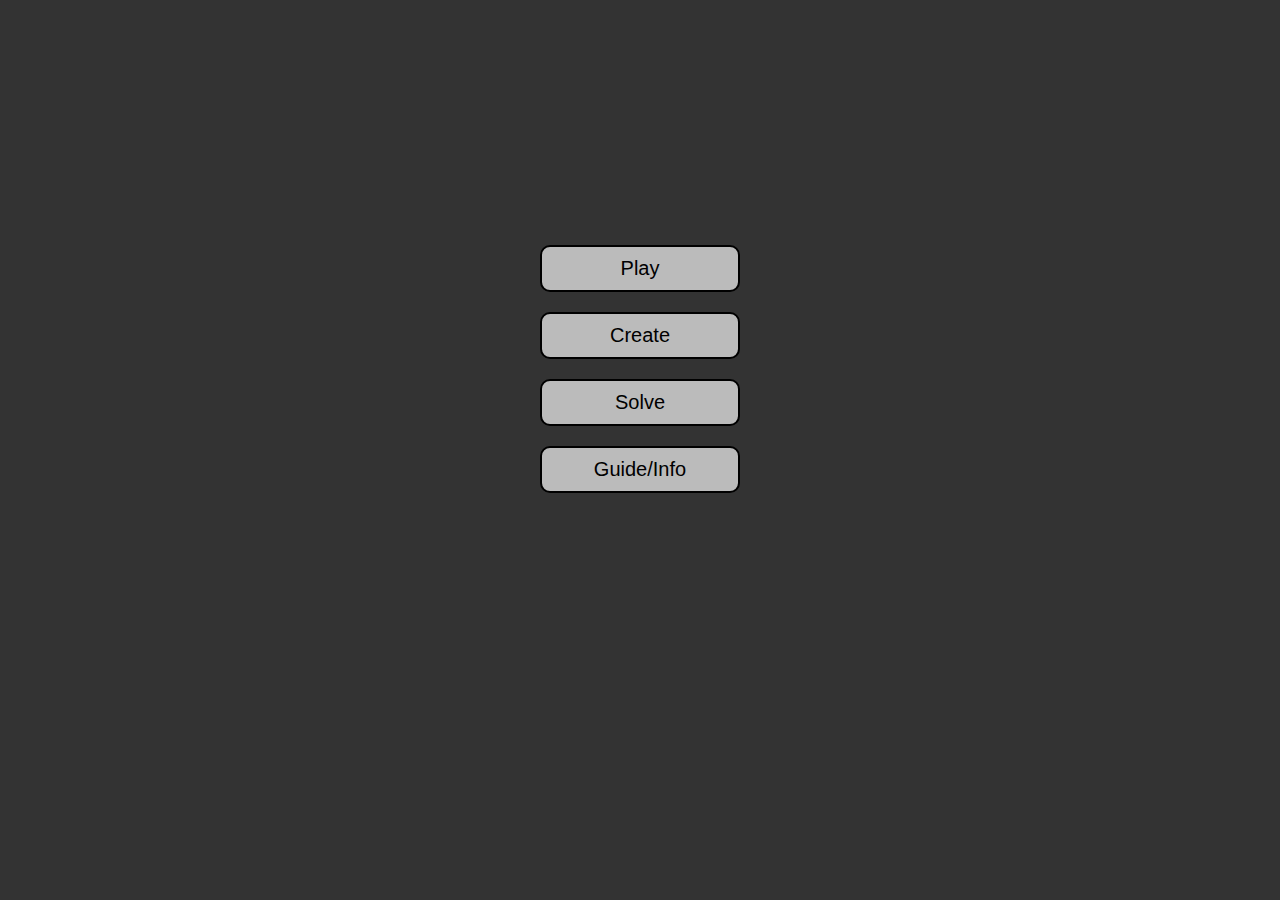
<file: index.html>
<!DOCTYPE HTML>
<html lang="en">



    <head>
        <script src="https://ajax.googleapis.com/ajax/libs/jquery/3.6.1/jquery.min.js"></script>
        <script src="src/voxelviewer.js" type="module"></script>
        <script src="src/documentManager.js"></script>
        <link rel="stylesheet" href="page/style.css" type="text/css">
        <meta name="viewport" content="width=device-width, user-scalable=no">
        <title>Picross</title>
    </head>

    <body>
        <canvas width="50" height="50" id="textRender" style="display:none"></canvas>
        <!-- Slicer -->
        <div id="slicer">
        </div>
        <!-- Action buttons -->
        <div class="option_buttons_holder" id="puzzle_viewer">
            <button class="option_button" onclick="showMenu('guide')">Help</button>
            <button class="option_button" onclick="showMenu('shortcuts')">Shortcuts</button>
            <button class="option_button" onclick="openGameMode('exit')"><u>E</u>xit</button>

            <div class="sandbox">
                <button class="option_button" onclick="action.copy()">Cop<u>y</u></button>
                <button class="option_button" onclick="action.paste()"><u>P</u>aste</button>
            </div>
            <div class="creator">
                <button class="option_button"
                        onclick="showMenu('metadata');$('#metadata_inputs').html(generateMetaInputs());"><u>F</u>inish
                    puzzle</button>
            </div>
            <div class="player">
                <button class="option_button" onclick="action.deleteZeroes()">Des<u>t</u>roy
                    zeroes</button>
            </div>
            <div class="solver">
                <button class="option_button" onclick="action.solve()">S<u>o</u>lve</button>
            </div>
        </div>
        <div id="error" class="message"></div>
        <div id="message" class="message"></div>
        <!-- Menus -->
        <div id="main_menu">
            <div class="menu_page" id="main" style="display:block">
                <button onclick="openGameMode('player');" tabindex="2">Play</button>
                <button onclick="openGameMode('creator');" tabindex="3">Create</button>
                <button onclick="openGameMode('solver');" tabindex="4">Solve</button>
                <button onclick="showMenu('guide')" tabindex="7">Guide/Info</button>
            </div>
            <div class="menu_page" id="puzzle_enteror">
                <button tabindex="1" class="menu_close" onclick="showMenu('main')">&times;</button>
                <div class="creator">
                    <label for="puzzle_data">Duplicate from text:</label><br>
                </div>
                <div class="solver player">
                    <label for="puzzle_data">Enter puzzle data:</label><br>
                </div>
                <input type="text" id="puzzle_data" placeholder="eJxzSizOTFYoKK..." tabindex="101"
                       oninput="setTimeout(action.set)">
                <!-- Difficulty enteror -->
                <div class="player">
                    <input type="range" step="1" value="4" max="10" min="0" size="20" id="puzzle_difficulty"
                           oninput="action.diffInput();">
                    <div>
                    Estimated time: <span id="estimated_puzzle_time"></span>
                    </div>
                </div>
                <!-- Axis size lists-->
                <div class="creator solver">
                    <br><br>
                    OR
                    <br><br>
                    <table style="display:inline-block">
                        <thead>
                            <tr>
                                <td><label for="puzzle_dimension">Dimensions: </label></td>
                                <td><input type="number" min="1" placeholder="3" max="10"
                                           oninput="updateAxisSizeList();" id="puzzle_dimension"
                                           tabindex="105">
                                </td>

                        </thead>
                        <tbody id="axis_size_list">
                        </tbody>
                    </table>
                    <br>
                    <br>
                </div>
                <button onclick="action.open();" tabindex="130">Start</button>
            </div>
            <div class="menu_page" id="guide">
                <button tabindex="1" class="menu_close" onclick="showMenu('main')">&times;</button>
                <iframe id="guide_iframe" data-src="guide/index.html"></iframe>
            </div>
            <div class="menu_page" id="settings">
                <button tabindex="1" class="menu_close" onclick="showMenu('main')">&times;</button>
            </div>
            <div class="menu_page" id="shortcuts">
                <button tabindex="1" class="menu_close" onclick="showMenu('none')">&times;</button>
                <div class="sandbox creator player">
                    <p>Underlined characters in the upper-right buttons are their shortcut</p>
                    <h3>Universal</h3>
                    Ctrl+click Destroy block
                    Shift+click Color block
                    WASD Control slicer
                    XYZ Set dimension
                    Escape key Close menu
                    E Exit
                </div>
                <div class="player">
                    <h3>Player</h3>
                    T Des<u>t</u>roy Zeroes
                </div>
                <div class="sandbox">
                    <h3>Sandbox</h3>
                    Y Cop<u>y</u>
                    P Paste
                </div>
                <div class="creator">
                    <h3>Creator</h3>
                    F Finish puzzle
                </div>
                <div class="solver">
                    <h3>Solver</h3>
                    0-9 Set hint's total
                    Shift+(1-9) Set hint's pieces
                    + Increase hint total
                    - Decrease hint total
                    [ Increase hint pieces
                    ] Decrease hint pieces
                    O S<u>o</u>lve
                </div>
            </div>
            <div class="menu_page" id="metadata">
                <button tabindex="1" class="menu_close" onclick="showMenu('none')">&times;</button>
                <span id="metadata_inputs">
                </span>
                <br>
                <button onclick="action.finish()">Copy puzzle</button>
            </div>
        </div>
        <canvas id="canvas"></canvas>
    </body>

</html>
</file>
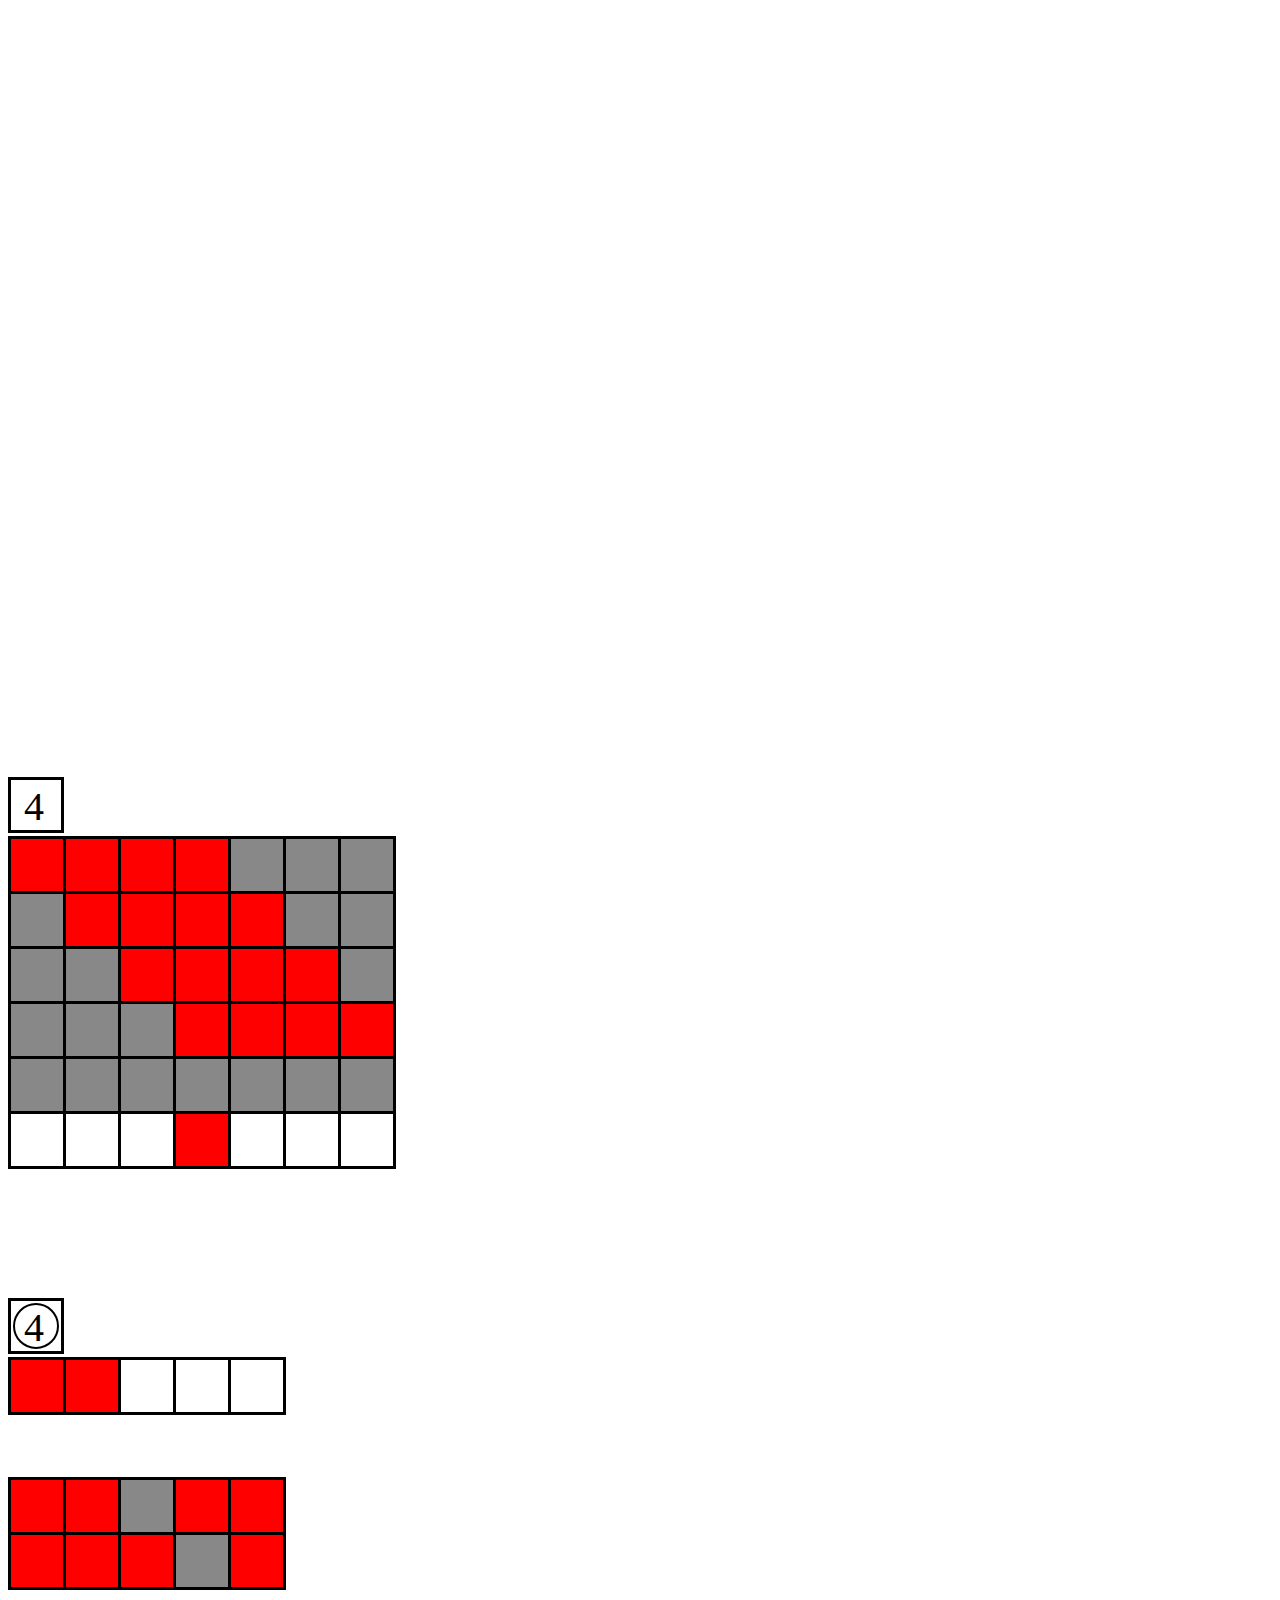
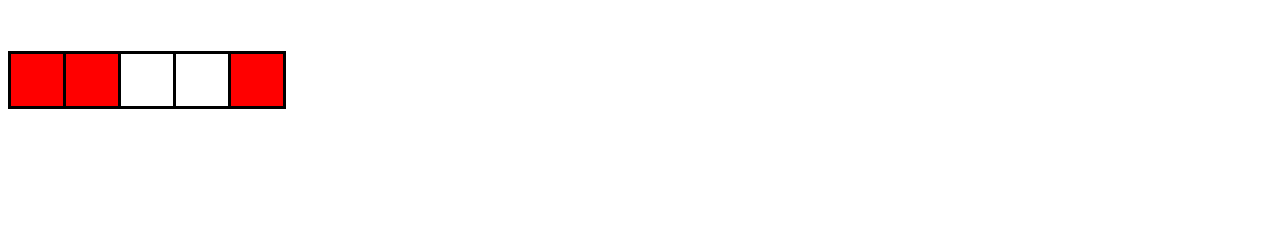
<file: guide/index.html>
<!DOCTYPE HTML>
<html>

    <head>
        <meta name="viewport" content="width=device-width">
        <title>Picross guide</title>
        <style>
        * {
            color:#fff;

        }

        </style>
    </head>

    <body>
        <h2>Info</h2>
        Github can be found at <a href="https://github.com/benjamin-cates/picross">github.com/benjamin-cates/picross</a>
        <h2>Concept</h2>
        Each puzzle is composed of a grid of blocks that are split up into rows. Some rows have hints that
        indicate
        information about the colored blocks in the row.

        The goal of the game is to start with a complete cube of blocks and carve it down to the hidden shape.

        <h2>Hints</h2>
        The hint is the symbol on the side of the cube. The number represents the total number of cubes that
        should
        be in the final shape. If there is no border around the cube, they are consecutive. A circle around the
        number indicates that there is a single gap. A square around the number indicates that there are two
        gaps in
        the array. If there is a number in the top right corner of the square, that indicates the total number
        of
        gaps.
        <h2>Vocabulary</h2>
        <ul>
            <li>Row - Row or a column of cells</li>
            <li>Hint - Symbol at the end of a row</li>
            <li>Colored - A cube that is part of the shape</li>
            <li>Broken - A cube that is not part of the shape</li>
            <li>Undetermined - Unknown if colored or broken, all cubes start this way</li>
            <li>Possibility - Possible situation for a row</li>
            <li>Guaranteed - A cell that is the same in all possibilities.</li>
            <li>Gap - Run of broken cells between colored or undetermined cells</li>
        </ul>
        <h2>Example guide</h2>
        In each table, the red squares represent colored blocks, empty squares represent broken blocks, and
        white
        squares represent unaltered blocks.
        <h2>Example 1</h2>
        Given this hint in a 7 cube long row, find all squares that can be determined using this hint.<br>
        <svg width="50" height="50" class="hintExample">
            <text x="23" y="40" text-anchor="middle" fill="black" class="hintExampleText">4</text>
        </svg>
        <table id="example1" class="cellListTable">
            <script>window.addEventListener("load", _ => document.getElementById("example1").innerHTML = generateRow(["xxxx   ", " xxxx  ", "  xxxx ", "   xxxx", "       ", "---x---"]))</script>
        </table>
        Each row represents a possibility and the final row is what can be determined about the shape.<br>

        <h2>Example 2</h2>
        <h4>Given</h4>
        <svg width="50" height="50" class="hintExample">
            <text x="23" y="40" text-anchor="middle" fill="black" class="hintExampleText">4</text>
            <circle cx="25" cy="25" r="22" stroke="#000" fill="#00000000" stroke-width="2"></circle>
        </svg>
        <table id="example2start" class="cellListTable">
            <script>window.addEventListener("load", _ => document.getElementById("example2start").innerHTML = generateRow(["xx---"]))</script>
        </table>
        <h4>Possibilites</h4>
        <table id="example2" class="cellListTable">
            <script>window.addEventListener("load", _ => document.getElementById("example2").innerHTML = generateRow(["xx xx", "xxx x"]))</script>
        </table>
        <h4>Solution</h4>
        <table id="example2poss" class="cellListTable">
            <script>window.addEventListener("load", _ => document.getElementById("example2poss").innerHTML = generateRow(["xx--x"]))</script>
        </table>
        5 total - 4 colored = 1 broken<br>
        In order to have a gap, the broken cell can not be on the two sides of the row. That means those are
        guaranteed colored. What we know about the original state of the row, the first two cells are colored
        in.
        That leaves the one broken cell in either the 3rd or 4th position; all other cells are colored.
        <style>
            .cellListTable {
                border-collapse: collapse;
            }

            .cellList>td {
                width: 50px;
                height: 50px;
                border: 0.2em solid #000;
            }

            .cellList>td.c {
                background: #FF0000;
            }

            .cellList>td.u {
                background: #FFF;
            }

            .cellList>td {
                background:#888;

            }

            .hintExampleText {
                font-size: 40px;
                font-family: Consolas;
                text-align: center;
                vertical-align: center;
            }

            .hintExample {
                border: 0.2em solid #000;
                background:#fff;
            }
            @font-face {
                font-family:"lato";
                src: url("../lib/lato.ttf") format("truetype");
                font-weight:normal;
                font-size:normal;
            }
            body {
                font-family:"lato";
                margin-top:5em;
                margin-bottom:5em;
            }
            body::-webkit-scrollbar {
                width: 25px;
            }
            body::-webkit-scrollbar-thumb {
                background-color: #ffffff55;
                background-clip:padding-box;
                border:8px solid #00000000;
                border-radius: 20px;
                margin-right:10px;
            }
        </style>
        <script>
            function generateRow(rows) {
                let html = "";
                for(let i = 0; i < rows.length; i++) {
                    html += "<tr class='cellList'>";
                    let char;
                    for(let x = 0; x < rows[i].length; x++) {
                        char = rows[i].charAt(x);
                        html += (char == "x" ? "<td class='c'></td>" : (char == "-" ? "<td class='u'></td>" : "<td></td>"));
                    }
                    html += "</tr>";
                }
                return html;
            }

        </script>

    </body>

</html>
</file>
<file: page/style.css>
@font-face {
    font-family:"lato";
    src: url("../lib/lato.ttf") format("truetype");
    font-weight:normal;
    font-size:normal;

}
body {
    margin:0;
    overflow:hidden;
    background:#333;
    font-family:"lato";
    background-size:cover;
    backdrop-filter:blur(0.5px) brightness(80%);
    width:100vw;
    height:100vh
}
* {

}
canvas {
    position:absolute;
    top:0;
    left:0;
    pointer-events:none;
    z-index:0;
}
button:hover {
    background:#88888855;
}
button {
    border:none;
}
u {
    text-decoration:underline;
}
.message {
    position:absolute;
    display:inline-block;
    top: 75%;
    left: 50%;
    transform: translate(-50%, -50%);
    pointer-events:none;
    z-index:500;
    color:#FFFFFF;
    font-size:1.5em;
    box-sizing:border-box;
    padding:0.5em;
    border-radius:1.5em;
    opacity:0;
    background:#44444488;
}
#error {
    background:#FF000088;
}
#slicer {
    display:inline-block;
    position:absolute;
    bottom:10px;
    right:10px;
    z-index:10;
    font-family:Monospace;
    border-top:#000 0.5px solid;
    border-right:#000 0.5px solid;
}
.slicer_layer {
    display:table;
    text-align:right;
    height:1.4em;
    background:#000;
    margin:0 0 0 auto;
}
.slicer_button, .slicer_display {
    background:#eee;
    border:none;
    border-left:#000 0.5px solid;
    border-bottom:#000 0.5px solid;
    user-select:none;
    box-sizing: border-box;
    display:inline-block;
    font-size:24px;
    font-family:Monospace;
    width:1.4em;
    height:1.4em;
    padding:0;
    vertical-align:middle;
    text-align:center;
    outline:none;
}
.slicer_button:hover {
    background: #ccc;
}
.focused_layer > .slicer_display {
    opacity:85%;
}
.slicer_button_dim_0 {
    background:#ffcccc;
}
.slicer_button_dim_1 {
    background:#bbeebb;
}
.slicer_button_dim_2 {
    background:#ccccff;
}

.option_buttons_holder {
    position:absolute;
    display:inline-block;
    right:10px;
    top:10px;
    text-align:right;
    z-index:20;
}
.option_button {
    display:block;
    font-family:monospace;
    font-size:1.5em;
    width:100%;
    text-align:right;
    background:#bbb;
    border-style:dashed;
    border-color:#000;
    border-width:0px 0.05em 0.05em 0.05em;
}
.option_button:hover {
    background:#b2b2b2;
    font-weight:500;

}
.option_button:first-child {
    border-top-width:0.05em;
}
#main_menu::-webkit-scrollbar {
    width: 20px;
}
#main_menu::-webkit-scrollbar-thumb {
    background-color: #00000088;
    background-clip:padding-box;
    border:8px solid #00000000;
    border-radius: 20px;
    margin-right:10px;
}
button:not(.option_button,.slicer_button), input{
    padding:5px;
    background:#bbb;
    font-size:15pt;
    border:2px solid #000000;
    border-radius:0.5em;
}
button:not(.option_button,.slicer_button):hover, input:hover,
button:not(.option_button,.slicer_button):focus, input:focus {
    outline:3px solid #555;
}
.menu_page{
    display:none;
}
#main_menu {
    background:#333;
    color:#fff;
    z-index:200;
    display:flex;
    justify-content:center;
    align-items:center;
    position:absolute;
    top:0;
    left:0;
    bottom:0;
    right:0;
    overflow-x:auto;
    overflow-y: hidden;
    scrollbar-width: thin;
    scrollbar-color: #00000088 none;
}
.menu_page {
    width: max(50vw,min(90vw,calc(100% - (100% - 600px) * 0.75)));
    height: max(50vh,min(90vh,calc(100% - (100% - 20px) * 0.75)));
    text-align:center;
}
#main > button {
    display:table;
    margin:1em auto 1em auto;
    padding:0.5em 2em 0.5em 2em;
    width:10em;
}
.invalid_puzzle {
    border: #990000 2px solid;
    color:#990000;
}
.menu_close {
    position:absolute;
    top: 1em;
    right:1em;
    width:1.7em;
    height:1.7em;
    text-align:center;
    vertical-align:middle;

}
#metadata_inputs > table {
    margin:0;
    display:inline-block;
    text-align:left;
}
#shortcuts {
    text-align:left;
}
input::-webkit-outer-spin-button,
input::-webkit-inner-spin-button {
  -webkit-appearance: none;
  margin: 0;
}
input[type=number] {
  -moz-appearance: textfield;
}
#guide {
    height:100vh;
}
#guide_iframe {
    border:0;
    width:100%;
    height:100%;
}
</file>
